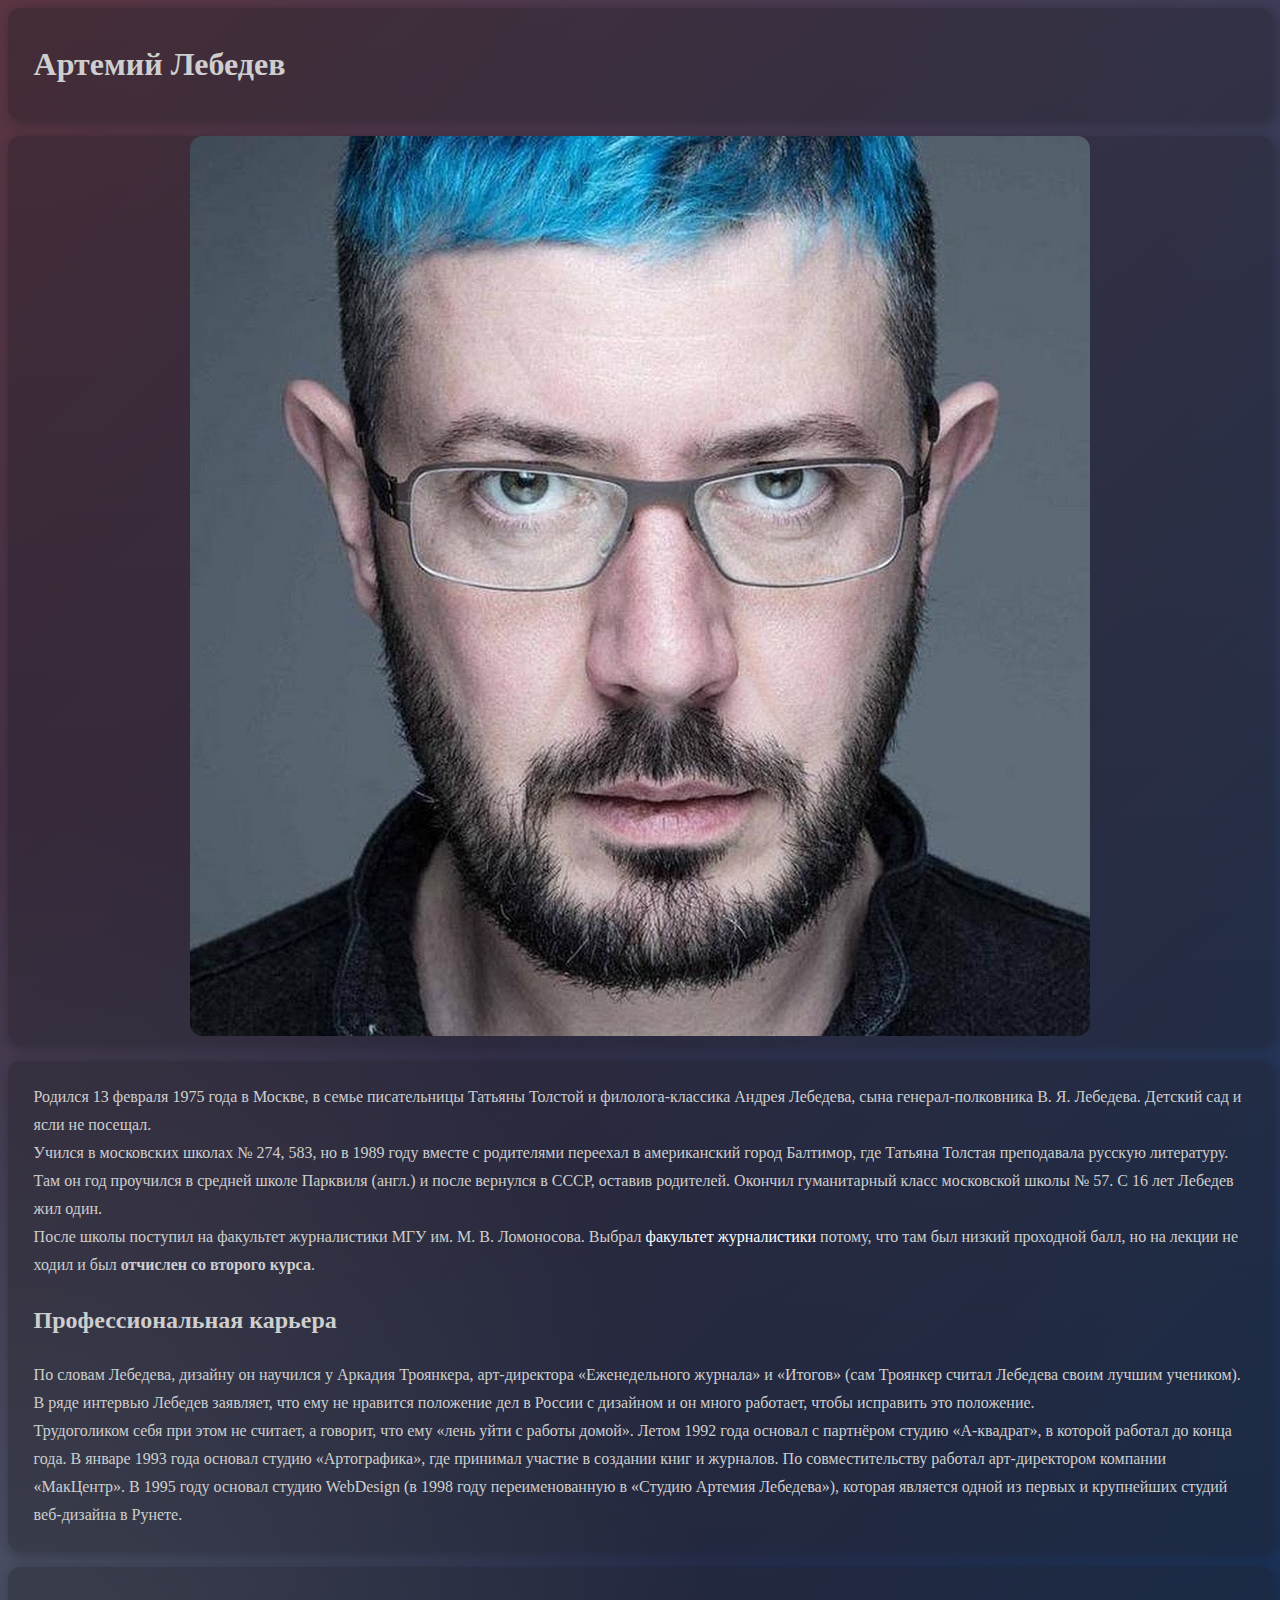
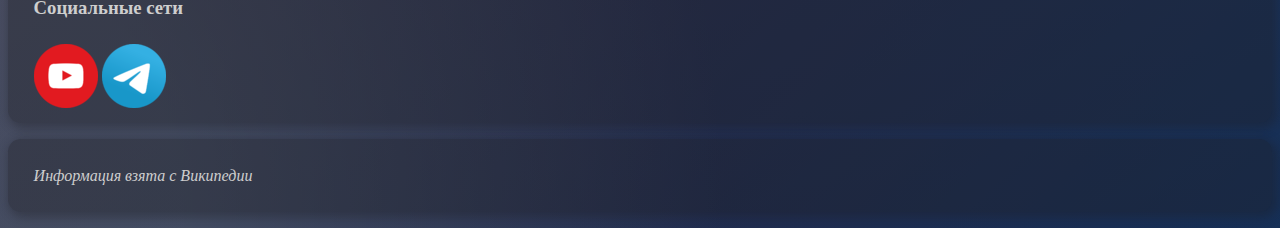
<file: html/index.html>
<!DOCTYPE html>
<html lang="en">
    <head>
        <meta charset="UTF-8">
        <title>Артемий Лебедев</title>
        <link rel="stylesheet" href="./css/main.css">
    </head>
    <body>
        <header>
            <div class="header-wrap block-effect">
                <h1>Артемий Лебедев</h1>
            </div>
        </header>
        <main>
            <div class="body-wrap">
                <div class="person-image-block block-effect">
                    <img class="person-image" src="./img/Artemiy_levedev.jpg" alt="Портрет Артемия Лебедева">
                </div>
                <div class="person-info-block block-effect">
                    <p>Родился 13 февраля 1975 года в Москве, в семье писательницы Татьяны Толстой и филолога-классика Андрея Лебедева, сына генерал-полковника В. Я. Лебедева.
                        Детский сад и ясли не посещал.<br>Учился в московских школах № 274, 583, но в 1989 году вместе с родителями переехал в американский город Балтимор, где Татьяна Толстая преподавала русскую литературу. Там он год проучился в средней школе Парквиля (англ.) и после вернулся в СССР, оставив родителей. Окончил гуманитарный класс московской школы № 57.
                        С 16 лет Лебедев жил один.<br>После школы поступил на факультет журналистики МГУ им. М. В. Ломоносова. Выбрал <a href="https://ru.wikipedia.org/wiki/%D0%A4%D0%B0%D0%BA%D1%83%D0%BB%D1%8C%D1%82%D0%B5%D1%82_%D0%B6%D1%83%D1%80%D0%BD%D0%B0%D0%BB%D0%B8%D1%81%D1%82%D0%B8%D0%BA%D0%B8_%D0%9C%D0%93%D0%A3">факультет журналистики</a> потому, что там был низкий проходной балл, но на лекции не ходил и был <strong>отчислен со второго курса</strong>.
                    </p>
                    <h2>Профессиональная карьера</h2>
                    <p>По словам Лебедева, дизайну он научился у Аркадия Троянкера, арт-директора «Еженедельного журнала» и «Итогов» (сам Троянкер считал Лебедева своим лучшим учеником).
                        В ряде интервью Лебедев заявляет, что ему не нравится положение дел в России с дизайном и он много работает, чтобы исправить это положение.<br>Трудоголиком себя при этом не считает, а говорит, что ему «лень уйти с работы домой».
                        Летом 1992 года основал с партнёром студию «А-квадрат», в которой работал до конца года. В январе 1993 года основал студию «Артографика», где принимал участие в создании книг и журналов. По совместительству работал арт-директором компании «МакЦентр».
                    В 1995 году основал студию WebDesign (в 1998 году переименованную в «Студию Артемия Лебедева»), которая является одной из первых и крупнейших студий веб-дизайна в Рунете.</p>
                </div>
                <div class="person-social-block block-effect">
                    <h3>Социальные сети</h3>
                    <div class="social-links">
                        <a href="https://www.youtube.com/channel/UCsKiNBoIWLpIxU6vsAv3v3w"><img src="./img/youtube_icon.png" alt="youtube_icon"></a>
                        <a href="https://t.me/s/temablog"><img src="./img/telegram_icon.png" alt=""></a>
                    </div>
                </div>
            </div>
        </main>
        <footer>
            <div class="footer-wrap block-effect">
                <p><em>Информация взята с Википедии</em></p>
            </div>
        </footer>
    </body>
</html>
</file>
<file: html/css/main.css>
body {

 color:#cecece;
 background:#092756;
 background:-moz-radial-gradient(0% 100%,ellipse cover,rgba(104,128,138,.4) 10%,rgba(138,114,76,0) 40%),-moz-linear-gradient(top,rgba(57,173,219,.25) 0%,rgba(42,60,87,.4) 100%),-moz-linear-gradient(-45deg,#670d10 0%,#092756 100%);
 background:-webkit-radial-gradient(0% 100%,ellipse cover,rgba(104,128,138,.4) 10%,rgba(138,114,76,0) 40%),-webkit-linear-gradient(top,rgba(57,173,219,.25) 0%,rgba(42,60,87,.4) 100%),-webkit-linear-gradient(-45deg,#670d10 0%,#092756 100%);
 background:-o-radial-gradient(0% 100%,ellipse cover,rgba(104,128,138,.4) 10%,rgba(138,114,76,0) 40%),-o-linear-gradient(top,rgba(57,173,219,.25) 0%,rgba(42,60,87,.4) 100%),-o-linear-gradient(-45deg,#670d10 0%,#092756 100%);
 background:-ms-radial-gradient(0% 100%,ellipse cover,rgba(104,128,138,.4) 10%,rgba(138,114,76,0) 40%),-ms-linear-gradient(top,rgba(57,173,219,.25) 0%,rgba(42,60,87,.4) 100%),-ms-linear-gradient(-45deg,#670d10 0%,#092756 100%);
 background:-webkit-radial-gradient(0% 100%,ellipse cover,rgba(104,128,138,.4) 10%,rgba(138,114,76,0) 40%),linear-gradient(to bottom,rgba(57,173,219,.25) 0%,rgba(42,60,87,.4) 100%),linear-gradient(135deg,#670d10 0%,#092756 100%);
 filter:progid:DXImageTransform.Microsoft.gradient(startColorstr='#3E1D6D',endColorstr='#092756',GradientType=1);
 -webkit-font-smoothing:antialiased;
 -moz-osx-font-smoothing:grayscale;
 text-rendering:optimizeSpeed;
 font-family:'Ubuntu',serif;
 font-weight:400;
 line-height:1.75

}

a {
	color: #fff;
	text-decoration: unset;
}

a:hover {
	color: #ddd;
	text-decoration: underline;
}

.block-effect {
	background: #1c1d2259;
	border-radius: .8rem;
	padding: .4rem 1.6rem;
	margin: 0 0 1rem 0;
	-webkit-box-shadow: 3px 3px 10px 3px #1c1d2259;
	-moz-box-shadow: 3px 3px 10px 3px #1c1d2259;
	box-shadow: 3px 3px 10px 3px #1c1d2259;
}

.header-wrap {

}

.body-wrap {

}

.person-image-block {
	text-align: center;
	padding: 0;
}

.person-image {
	max-width: 100%;
	padding: 0;
	margin: 0;
	border-radius: .8rem;
}

.person-info-block {

}
</file>
